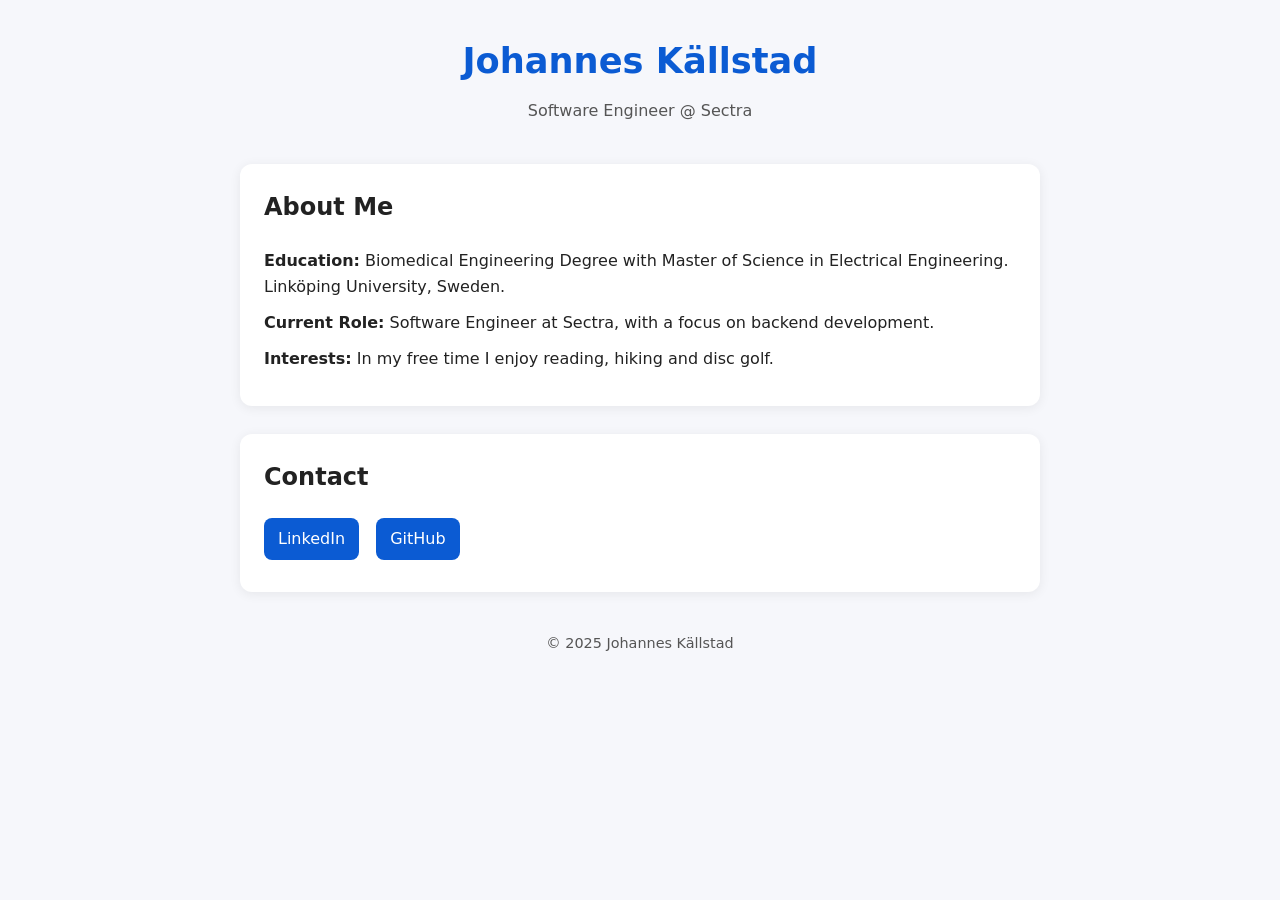
<file: index.html>
<!DOCTYPE html>
<html lang="en">
<head>
  <meta charset="UTF-8" />
  <meta name="viewport" content="width=device-width, initial-scale=1.0"/>
  <title>Johannes Källstad</title>
  <style>
    :root {
      --bg: #f6f7fb;
      --fg: #222;
      --muted: #555;
      --card: #fff;
      --shadow: 0 2px 12px rgba(0,0,0,0.07);
      --accent: #0b5bd3;
      --accent-ink: #fff;
    }

    body {
      font-family: system-ui, -apple-system, "Segoe UI", Roboto, Arial, sans-serif;
      line-height: 1.65;
      margin: 0;
      padding: 0;
      background: var(--bg);
      color: var(--fg);
    }

    .container {
      max-width: 800px;
      margin: 0 auto;
      padding: 32px 20px;
    }

    header {
      text-align: center;
      margin-bottom: 40px;
    }

    header h1 {
      margin: 0;
      font-size: 2.2rem;
      color: var(--accent);
    }

    header p {
      margin-top: 8px;
      color: var(--muted);
    }

    .card {
      background: var(--card);
      padding: 24px;
      border-radius: 12px;
      box-shadow: var(--shadow);
      margin-bottom: 28px;
    }

    .card h2 {
      margin-top: 0;
      color: var(--fg);
    }

    .card p {
      margin: 0.6em 0;
    }

    .contact-links a {
      display: inline-block;
      margin-right: 12px;
      margin-bottom: 8px;
      padding: 8px 14px;
      border-radius: 8px;
      text-decoration: none;
      background: var(--accent);
      color: var(--accent-ink);
      transition: background 0.2s ease;
    }

    .contact-links a:hover {
      background: #0847a5;
    }

    footer {
      margin-top: 40px;
      text-align: center;
      color: var(--muted);
      font-size: 0.9rem;
    }
  </style>
</head>
<body>
  <div class="container">
    <header>
      <h1>Johannes Källstad</h1>
      <p>Software Engineer @ Sectra</p>
    </header>

    <section class="card">
      <h2>About Me</h2>
      <p><strong>Education:</strong> Biomedical Engineering Degree with Master of Science in Electrical Engineering. Linköping University, Sweden.</p>
      <p><strong>Current Role:</strong> Software Engineer at Sectra, with a focus on backend development.</p>
      <p><strong>Interests:</strong> In my free time I enjoy reading, hiking and disc golf.</p>
    </section>

    <section class="card">
      <h2>Contact</h2>
      <div class="contact-links">
        <a href="https://www.linkedin.com/in/johannes-k%C3%A4llstad-13b89914a/" target="_blank">LinkedIn</a>
        <a href="https://github.com/ohukainen" target="_blank">GitHub</a>
      </div>
    </section>

    <footer>
      <p>© 2025 Johannes Källstad</p>
    </footer>
  </div>
</body>
</html>
</file>
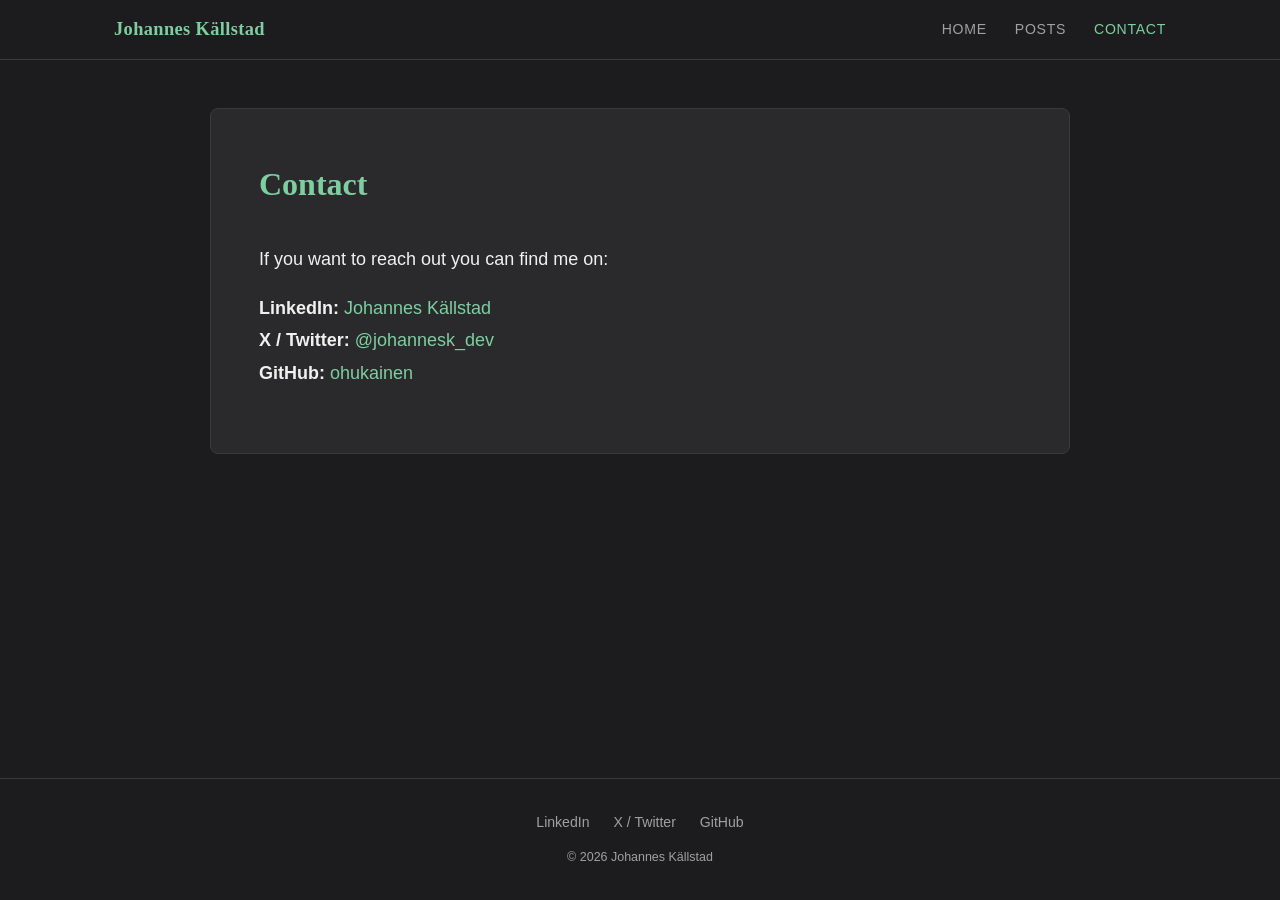
<file: contact.html>
<!DOCTYPE html>
<html lang="en">
<head>
  <meta charset="UTF-8">
  <meta name="viewport" content="width=device-width, initial-scale=1.0">
  <title>Contact – Johannes Källstad</title>
  <link rel="stylesheet" href="styles/site.css">
</head>
<body>

  <header class="site-header">
    <div class="header-inner">
      <a href="index.html" class="site-name">Johannes Källstad</a>
      <nav class="site-nav">
        <a href="index.html">Home</a>
        <a href="posts.html">Posts</a>
        <a href="contact.html" class="active">Contact</a>
      </nav>
    </div>
  </header>

  <main class="main-content">
    <div class="content-single">
      <div class="content-card">
        <h1>Contact</h1>

        <p>If you want to reach out you can find me on:</p>
        <p>
          <strong>LinkedIn:</strong> <a href="https://www.linkedin.com/in/johannes-k%C3%A4llstad-13b89914a/" target="_blank" rel="noopener">Johannes Källstad</a><br>
          <strong>X / Twitter:</strong> <a href="https://x.com/johannesk_dev" target="_blank" rel="noopener">@johannesk_dev</a><br>
          <strong>GitHub:</strong> <a href="https://github.com/ohukainen" target="_blank" rel="noopener">ohukainen</a>
        </p>
      </div>
    </div>
  </main>

  <footer class="site-footer">
    <div class="footer-links">
      <a href="https://www.linkedin.com/in/johannes-k%C3%A4llstad-13b89914a/" target="_blank" rel="noopener">LinkedIn</a>
      <a href="https://x.com/johannesk_dev"  target="_blank" rel="noopener">X / Twitter</a>
      <a href="https://github.com/ohukainen" target="_blank" rel="noopener">GitHub</a>
    </div>
    <div class="footer-copyright">© 2026 Johannes Källstad</div>
  </footer>

</body>
</html>
</file>
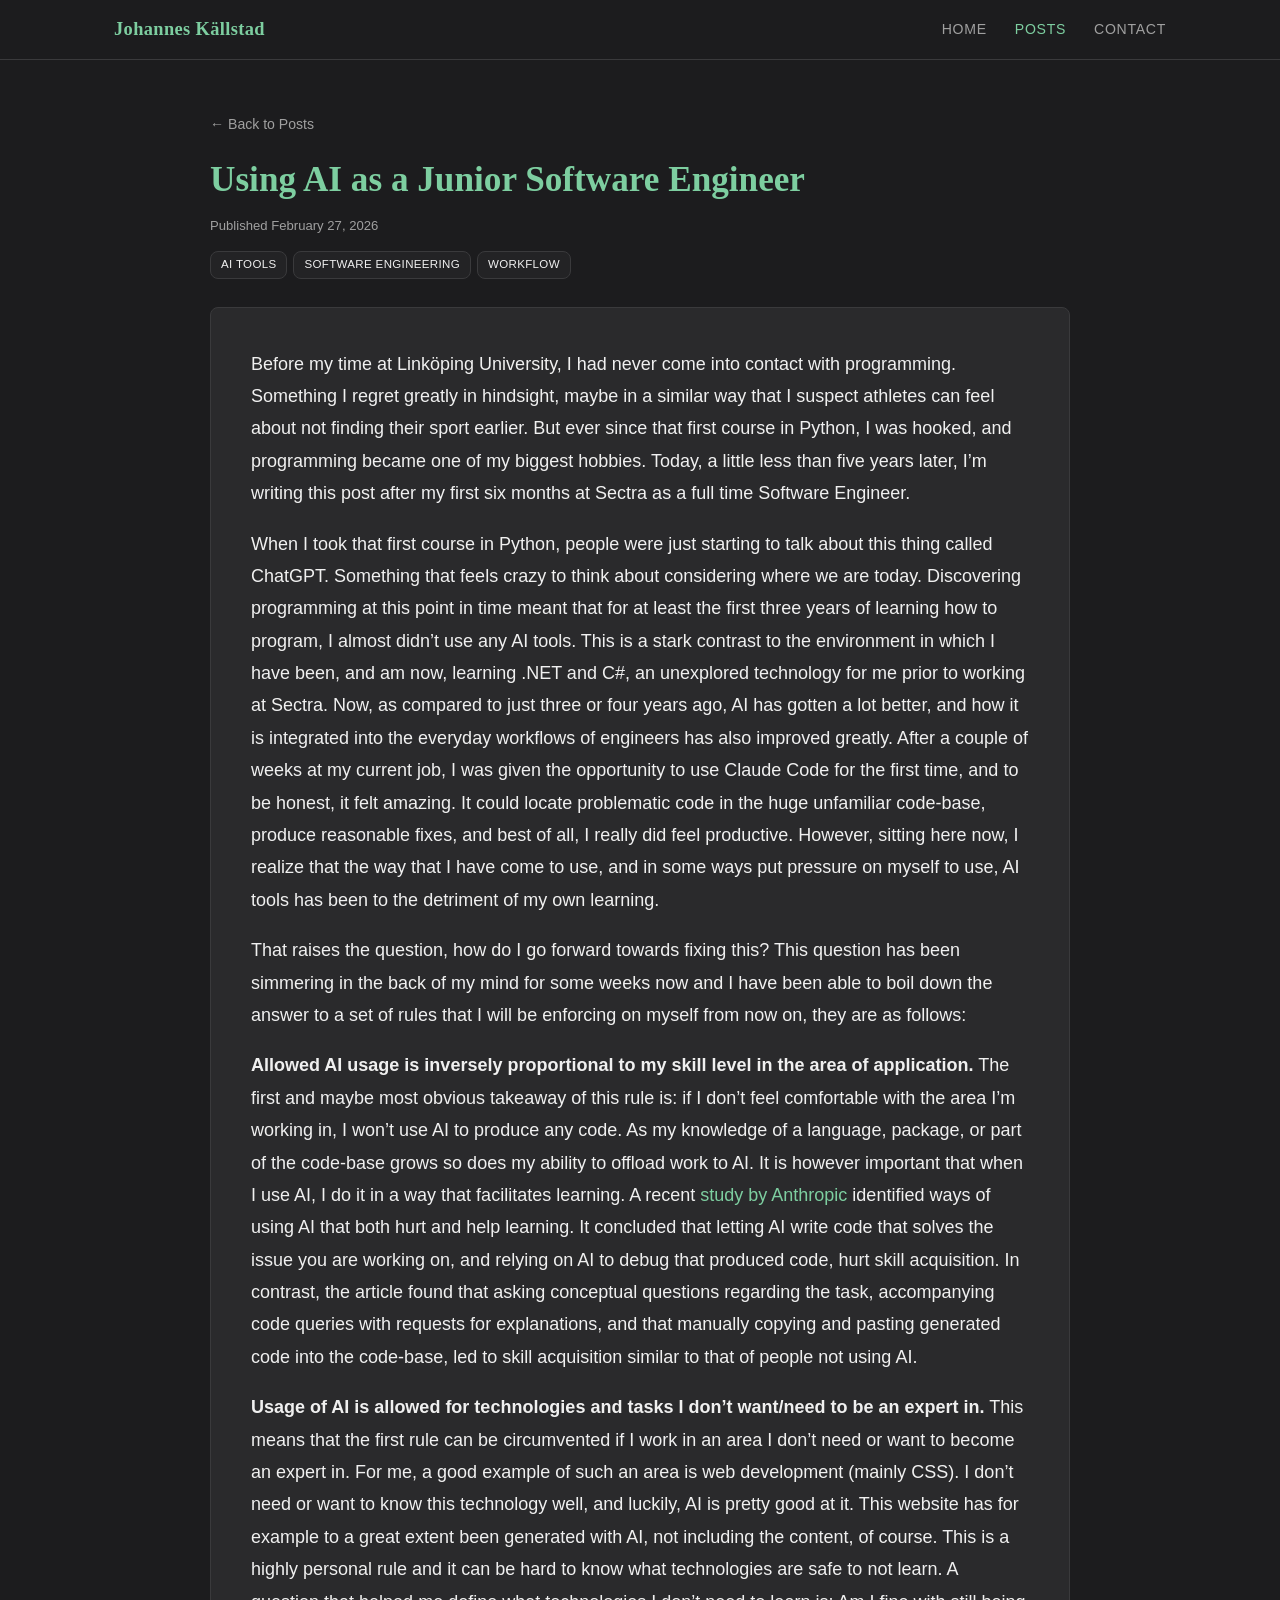
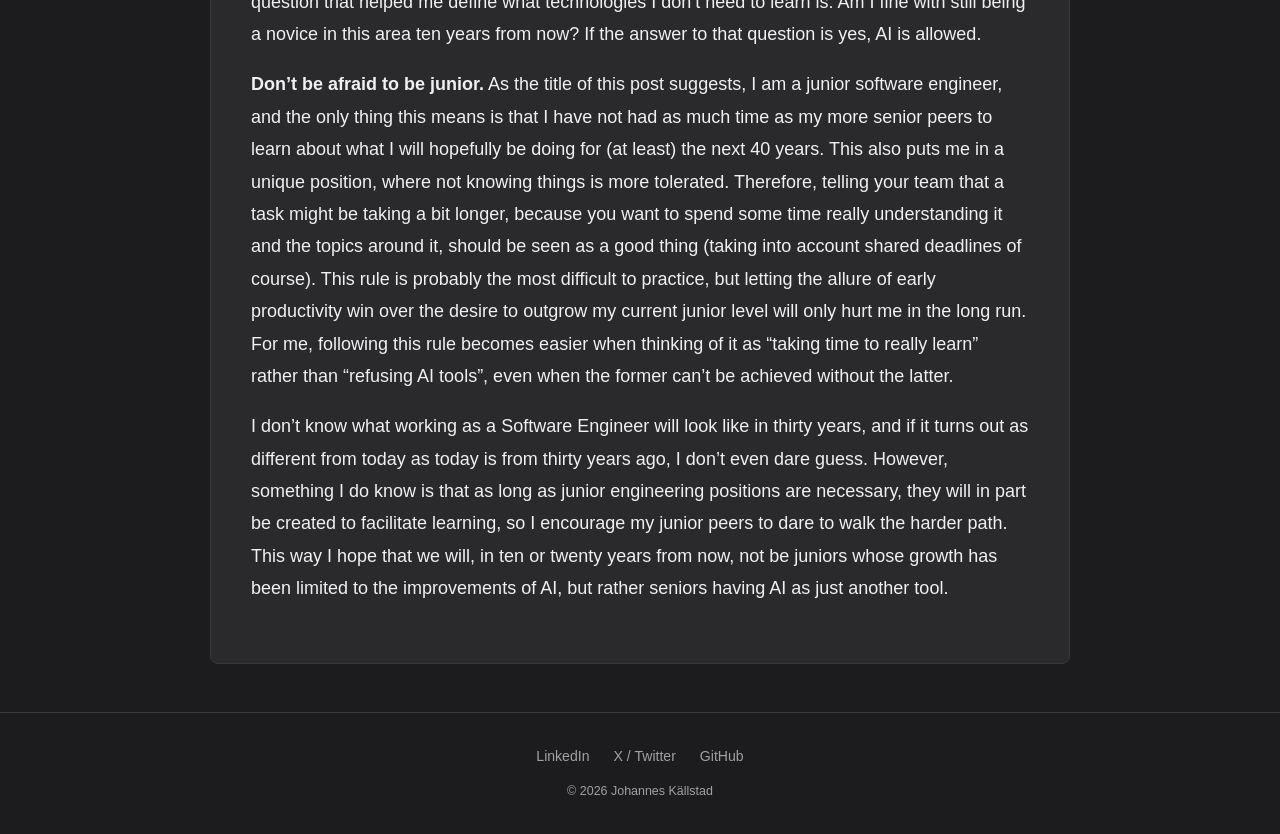
<file: posts/2026-02-27-using-ai-as-a-junior.html>
<!DOCTYPE html>
<html lang="en">
<head>
  <meta charset="UTF-8">
  <meta name="viewport" content="width=device-width, initial-scale=1.0">
  <title>Using AI as a Junior Software Engineer – Johannes Källstad</title>
  <link rel="stylesheet" href="../styles/site.css">
</head>
<body>

  <header class="site-header">
    <div class="header-inner">
      <a href="../index.html" class="site-name">Johannes Källstad</a>
      <nav class="site-nav">
        <a href="../index.html">Home</a>
        <a href="../posts.html" class="active">Posts</a>
        <a href="../contact.html">Contact</a>
      </nav>
    </div>
  </header>

  <main class="main-content">
    <div class="content-single">
      <a href="../posts.html" class="back-link">← Back to Posts</a>

      <div class="post-header">
        <h1>Using AI as a Junior Software Engineer</h1>
        <div class="post-meta">Published February 27, 2026</div>
        <div class="post-tags">
          <span class="tag">AI Tools</span>
          <span class="tag">Software Engineering</span>
          <span class="tag">Workflow</span>
        </div>
      </div>

      <div class="post-body">
        <p>Before my time at Linköping University, I had never come into contact with programming. Something I regret greatly in hindsight, maybe in a similar way that I suspect athletes can feel about not finding their sport earlier. But ever since that first course in Python, I was hooked, and programming became one of my biggest hobbies. Today, a little less than five years later, I’m writing this post after my first six months at Sectra as a full time Software Engineer.</p>

        <p>When I took that first course in Python, people were just starting to talk about this thing called ChatGPT. Something that feels crazy to think about considering where we are today. Discovering programming at this point in time meant that for at least the first three years of learning how to program, I almost didn’t use any AI tools. This is a stark contrast to the environment in which I have been, and am now, learning .NET and C#, an unexplored technology for me prior to working at Sectra. Now, as compared to just three or four years ago, AI has gotten a lot better, and how it is integrated into the everyday workflows of engineers has also improved greatly. After a couple of weeks at my current job, I was given the opportunity to use Claude Code for the first time, and to be honest, it felt amazing. It could locate problematic code in the huge unfamiliar code-base, produce reasonable fixes, and best of all, I really did feel productive. However, sitting here now, I realize that the way that I have come to use, and in some ways put pressure on myself to use, AI tools has been to the detriment of my own learning.</p>

        <p>That raises the question, how do I go forward towards fixing this? This question has been simmering in the back of my mind for some weeks now and I have been able to boil down the answer to a set of rules that I will be enforcing on myself from now on, they are as follows:</p>

        <p><strong>Allowed AI usage is inversely proportional to my skill level in the area of application.</strong> The first and maybe most obvious takeaway of this rule is: if I don’t feel comfortable with the area I’m working in, I won’t use AI to produce any code. As my knowledge of a language, package, or part of the code-base grows so does my ability to offload work to AI. It is however important that when I use AI, I do it in a way that facilitates learning. A recent <a href="https://www.anthropic.com/research/AI-assistance-coding-skills">study by Anthropic </a> identified ways of using AI that both hurt and help learning. It concluded that letting AI write code that solves the issue you are working on, and relying on AI to debug that produced code, hurt skill acquisition. In contrast, the article found that asking conceptual questions regarding the task, accompanying code queries with requests for explanations, and that manually copying and pasting generated code into the code-base, led to skill acquisition similar to that of people not using AI.</p>

        <p><strong>Usage of AI is allowed for technologies and tasks I don’t want/need to be an expert in.</strong> This means that the first rule can be circumvented if I work in an area I don’t need or want to become an expert in. For me, a good example of such an area is web development (mainly CSS). I don’t need or want to know this technology well, and luckily, AI is pretty good at it. This website has for example to a great extent been generated with AI, not including the content, of course. This is a highly personal rule and it can be hard to know what technologies are safe to not learn. A question that helped me define what technologies I don’t need to learn is: Am I fine with still being a novice in this area ten years from now? If the answer to that question is yes, AI is allowed.</p>

        <p><strong>Don’t be afraid to be junior.</strong> As the title of this post suggests, I am a junior software engineer, and the only thing this means is that I have not had as much time as my more senior peers to learn about what I will hopefully be doing for (at least) the next 40 years. This also puts me in a unique position, where not knowing things is more tolerated. Therefore, telling your team that a task might be taking a bit longer, because you want to spend some time really understanding it and the topics around it, should be seen as a good thing (taking into account shared deadlines of course). This rule is probably the most difficult to practice, but letting the allure of early productivity win over the desire to outgrow my current junior level will only hurt me in the long run. For me, following this rule becomes easier when thinking of it as “taking time to really learn” rather than “refusing AI tools”, even when the former can’t be achieved without the latter.</p>

        <p>I don’t know what working as a Software Engineer will look like in thirty years, and if it turns out as different from today as today is from thirty years ago, I don’t even dare guess. However, something I do know is that as long as junior engineering positions are necessary, they will in part be created to facilitate learning, so I encourage my junior peers to dare to walk the harder path. This way I hope that we will, in ten or twenty years from now, not be juniors whose growth has been limited to the improvements of AI, but rather seniors having AI as just another tool.</p>
      </div>
    </div>
  </main>

  <footer class="site-footer">
    <div class="footer-links">
      <a href="https://www.linkedin.com/in/johannes-k%C3%A4llstad-13b89914a/" target="_blank" rel="noopener">LinkedIn</a>
      <a href="https://x.com/johannesk_dev"  target="_blank" rel="noopener">X / Twitter</a>
      <a href="https://github.com/ohukainen" target="_blank" rel="noopener">GitHub</a>
    </div>
    <div class="footer-copyright">© 2026 Johannes Källstad</div>
  </footer>

</body>
</html>
</file>
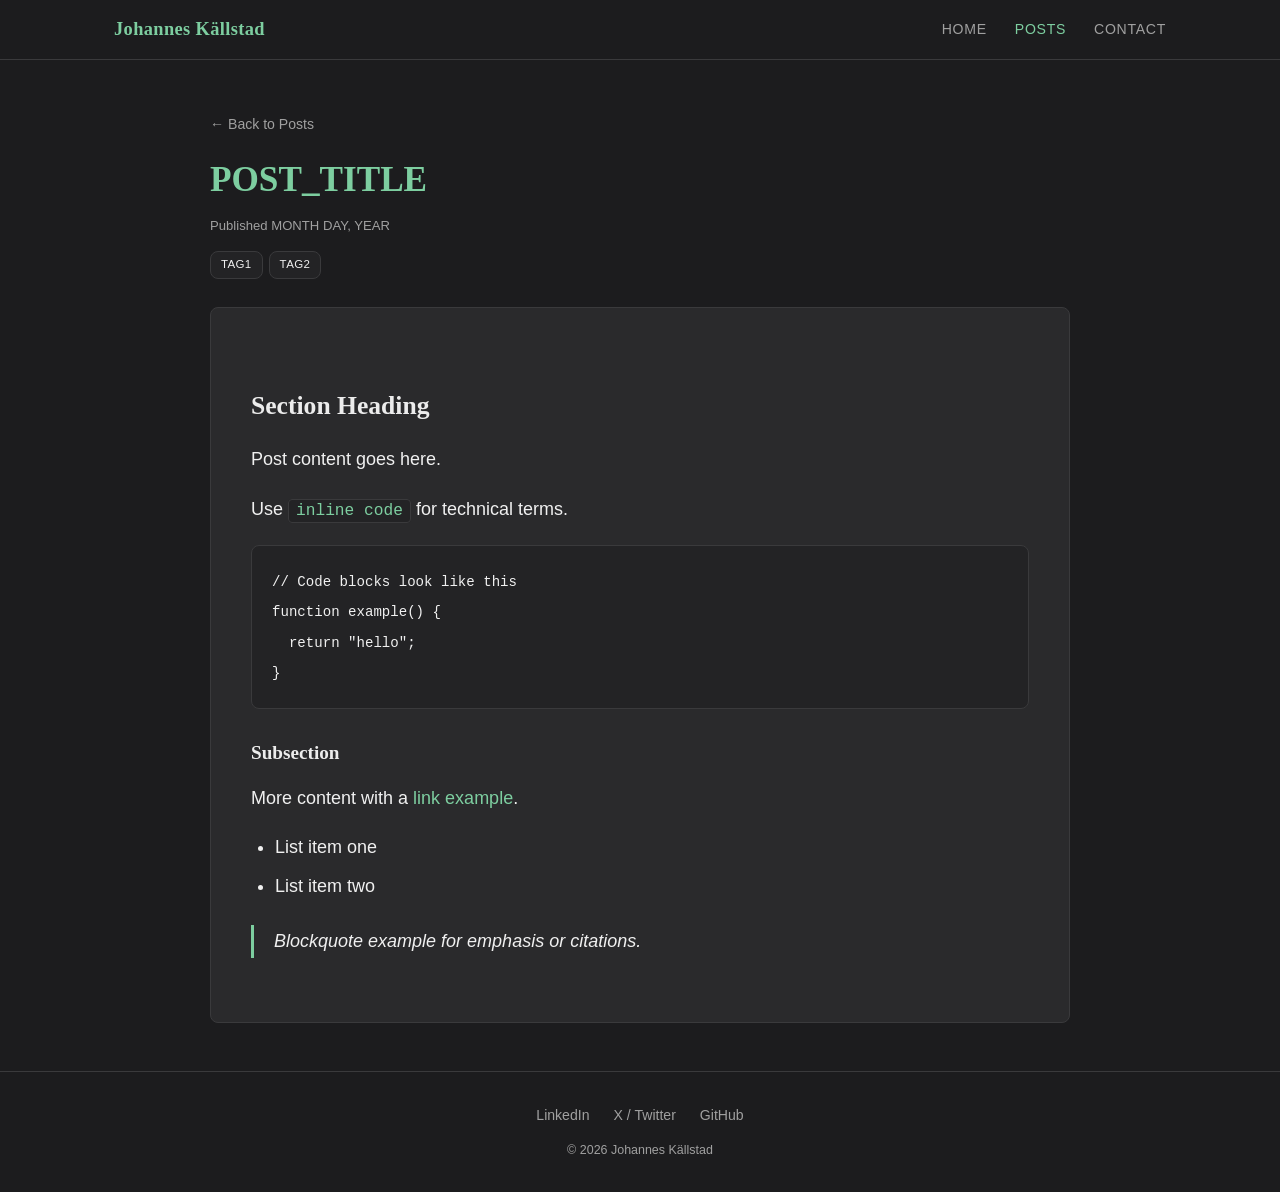
<file: posts/TEMPLATE-new.html>
<!DOCTYPE html>
<html lang="en">
<head>
  <meta charset="UTF-8">
  <meta name="viewport" content="width=device-width, initial-scale=1.0">
  <title>POST_TITLE – Johannes Källstad</title>
  <link rel="stylesheet" href="../styles/site.css">
</head>
<body>

  <header class="site-header">
    <div class="header-inner">
      <a href="../index.html" class="site-name">Johannes Källstad</a>
      <nav class="site-nav">
        <a href="../index.html">Home</a>
        <a href="../posts.html" class="active">Posts</a>
        <a href="../contact.html">Contact</a>
      </nav>
    </div>
  </header>

  <main class="main-content">
    <div class="content-single">
      <a href="../posts.html" class="back-link">← Back to Posts</a>

      <div class="post-header">
        <h1>POST_TITLE</h1>
        <div class="post-meta">Published MONTH DAY, YEAR</div>
        <!-- When edited, change to: Published MONTH DAY, YEAR · Edited MONTH DAY, YEAR -->
        <div class="post-tags">
          <span class="tag">TAG1</span>
          <span class="tag">TAG2</span>
        </div>
      </div>

      <div class="post-body">
        <h2>Section Heading</h2>
        <p>Post content goes here.</p>  

        <p>Use <code>inline code</code> for technical terms.</p>

        <pre><code>// Code blocks look like this
function example() {
  return "hello";
}</code></pre>

        <h3>Subsection</h3>
        <p>More content with a <a href="#">link example</a>.</p>

        <ul>
          <li>List item one</li>
          <li>List item two</li>
        </ul>

        <blockquote>
          <p>Blockquote example for emphasis or citations.</p>
        </blockquote>
      </div>
    </div>
  </main>

  <footer class="site-footer">
    <div class="footer-links">
      <a href="https://www.linkedin.com/in/johannes-k%C3%A4llstad-13b89914a/" target="_blank" rel="noopener">LinkedIn</a>
      <a href="https://x.com/johannesk_dev"  target="_blank" rel="noopener">X / Twitter</a>
      <a href="https://github.com/ohukainen" target="_blank" rel="noopener">GitHub</a>
    </div>
    <div class="footer-copyright">© 2026 Johannes Källstad</div>
  </footer>

</body>
</html>
</file>
<file: styles/site.css>
/* ===========================
   CSS VARIABLES
   =========================== */
:root {
  --bg-primary: #1c1c1e;
  --bg-card: #2a2a2c;
  --bg-input: #232325;
  /* --text-primary: #dcdcdc; */
  --text-primary: #f0f0f0;
  --text-secondary: #a0a0a0;
  --text-heading: #ececec;
  --accent: #7dcea0;
  --accent-hover: #6db88f;
  --accent-subtle: rgba(125, 206, 160, 0.1);
  --border: #3a3a3c;
  --border-hover: #4a4a4c;
  --radius: 8px;
  --header-height: 60px;
  --max-width: 1100px;
  --content-width: 860px;
  --font-body: -apple-system, BlinkMacSystemFont, 'Segoe UI', Roboto, Helvetica, Arial, sans-serif;
  --font-heading: Georgia, 'Times New Roman', serif;
}

/* ===========================
   RESET & BASE
   =========================== */
*, *::before, *::after {
  box-sizing: border-box;
  margin: 0;
  padding: 0;
}

html {
  scroll-behavior: smooth;
  scroll-padding-top: calc(var(--header-height) + 24px);
}

body {
  font-family: var(--font-body);
  background-color: var(--bg-primary);
  color: var(--text-primary);
  line-height: 1.7;
  font-size: 18px;
  min-height: 100vh;
  display: flex;
  flex-direction: column;
  -webkit-font-smoothing: antialiased;
  -moz-osx-font-smoothing: grayscale;
}

a {
  color: var(--accent);
  text-decoration: none;
  transition: color 0.2s ease;
}

a:hover {
  color: var(--accent-hover);
}

img {
  max-width: 100%;
  height: auto;
}

/* ===========================
   HEADER
   =========================== */
.site-header {
  position: fixed;
  top: 0;
  left: 0;
  right: 0;
  height: var(--header-height);
  background-color: var(--bg-primary);
  border-bottom: 1px solid var(--border);
  z-index: 100;
  display: flex;
  align-items: center;
}

.header-inner {
  width: 100%;
  max-width: var(--max-width);
  margin: 0 auto;
  padding: 0 24px;
  display: flex;
  align-items: center;
  justify-content: space-between;
}

.site-name {
  font-family: var(--font-heading);
  font-size: 1.15rem;
  font-weight: 600;
  color: var(--accent);
  letter-spacing: 0.02em;
}

.site-name:hover {
  color: var(--accent-hover);
}

.site-nav {
  display: flex;
  gap: 28px;
}

.site-nav a {
  font-size: 0.88rem;
  font-weight: 500;
  color: var(--text-secondary);
  text-transform: uppercase;
  letter-spacing: 0.05em;
  transition: color 0.2s ease;
}

.site-nav a:hover,
.site-nav a.active {
  color: var(--accent);
}

/* ===========================
   MAIN CONTENT
   =========================== */
.main-content {
  flex: 1;
  margin-top: var(--header-height);
  padding: 48px 24px;
}

/* Single column layout (home, contact, individual posts) */
.content-single {
  max-width: var(--content-width);
  margin: 0 auto;
}

.content-card {
  background-color: var(--bg-card);
  border: 1px solid var(--border);
  border-radius: var(--radius);
  padding: 48px;
}

.content-card h1 {
  font-family: var(--font-heading);
  font-size: 2rem;
  font-weight: 600;
  color: var(--accent);
  margin-bottom: 32px;
}

.content-card h2 {
  font-family: var(--font-heading);
  font-size: 1.4rem;
  font-weight: 600;
  color: var(--text-heading);
  margin-top: 28px;
  margin-bottom: 12px;
}

.content-card p {
  color: var(--text-primary);
  margin-bottom: 16px;
  line-height: 1.8;
}

.content-card strong {
  color: var(--text-primary);
  font-weight: 600;
}

.content-card a {
  color: var(--accent);
  text-decoration: none;
  border-bottom: 1px solid transparent;
  transition: border-color 0.2s ease, color 0.2s ease;
}

.content-card a:hover {
  border-bottom-color: var(--accent);
}

/* ===========================
   POSTS PAGE - TWO COLUMN LAYOUT
   =========================== */
.content-posts {
  max-width: var(--max-width);
  margin: 0 auto;
  display: grid;
  grid-template-columns: 1fr 260px;
  gap: 32px;
}

/* Sidebar */
.sidebar {
  position: sticky;
  top: calc(var(--header-height) + 24px);
  align-self: start;
}

.sidebar-section {
  margin-bottom: 28px;
}

.sidebar-heading {
  font-family: var(--font-heading);
  font-size: 0.8rem;
  font-weight: 600;
  color: var(--text-heading);
  text-transform: uppercase;
  letter-spacing: 0.08em;
  margin-bottom: 12px;
}

#searchBox {
  width: 100%;
  padding: 10px 14px;
  background-color: var(--bg-input);
  border: 1px solid var(--border);
  border-radius: var(--radius);
  color: var(--text-primary);
  font-family: var(--font-body);
  font-size: 0.9rem;
  outline: none;
  transition: border-color 0.2s ease;
}

#searchBox::placeholder {
  color: var(--text-secondary);
}

#searchBox:focus {
  border-color: var(--accent);
}

.tag-filters {
  display: flex;
  flex-wrap: wrap;
  gap: 6px;
  justify-content: center;
}

.tag-filter {
  padding: 5px 12px;
  background-color: var(--bg-input);
  border: 1px solid var(--border);
  border-radius: var(--radius);
  color: var(--text-primary);
  font-family: var(--font-body);
  font-size: 0.78rem;
  font-weight: 500;
  cursor: pointer;
  transition: all 0.2s ease;
  text-transform: uppercase;
  letter-spacing: 0.03em;
}

.tag-filter:hover {
  border-color: var(--accent);
  color: var(--text-primary);
}

.tag-filter.active {
  background-color: var(--accent-subtle);
  border-color: var(--border);
  color: var(--accent);
}

#clearFilters {
  margin-top: 12px;
  padding: 6px 14px;
  background: none;
  border: 1px solid var(--border);
  border-radius: var(--radius);
  color: var(--text-secondary);
  font-family: var(--font-body);
  font-size: 0.78rem;
  cursor: pointer;
  transition: all 0.2s ease;
  width: 100%;
}

#clearFilters:hover {
  border-color: var(--accent);
  color: var(--accent);
}

#clearFilters.hidden {
  display: none;
}

/* Post list */
.page-title {
  font-family: var(--font-heading);
  font-size: 2rem;
  font-weight: 600;
  color: var(--accent);
  margin-bottom: 20px;
}

.post-list-header {
  margin-bottom: 20px;
}

#resultsCount {
  font-size: 0.88rem;
  color: var(--text-secondary);
}

.post-card {
  display: block;
  background-color: var(--bg-card);
  border: 1px solid var(--border);
  border-radius: var(--radius);
  padding: 24px;
  margin-bottom: 16px;
  text-decoration: none;
  transition: border-color 0.2s ease, transform 0.15s ease;
}

.post-card:hover {
  border-color: var(--border-hover);
  transform: translateY(-1px);
}

.post-card h2 {
  font-family: var(--font-heading);
  font-size: 1.3rem;
  font-weight: 600;
  color: var(--text-heading);
  margin-bottom: 8px;
}

.post-card:hover h2 {
  color: var(--accent);
}

.post-meta {
  font-size: 0.82rem;
  color: var(--text-secondary);
  margin-bottom: 10px;
}

.post-excerpt {
  color: var(--text-primary);
  font-size: 0.95rem;
  line-height: 1.6;
  margin-bottom: 14px;
}

.post-tags {
  display: flex;
  flex-wrap: wrap;
  gap: 6px;
}

.tag {
  padding: 3px 10px;
  background-color: var(--bg-input);
  border: 1px solid var(--border);
  border-radius: var(--radius);
  color: var(--text-primary);
  font-size: 0.72rem;
  font-weight: 500;
  text-transform: uppercase;
  letter-spacing: 0.03em;
}

.empty-state {
  text-align: center;
  padding: 48px 24px;
  color: var(--text-secondary);
  font-size: 0.95rem;
}

/* ===========================
   INDIVIDUAL POST PAGE
   =========================== */
.back-link {
  display: inline-block;
  margin-bottom: 20px;
  font-size: 0.88rem;
  color: var(--text-secondary);
  transition: color 0.2s ease;
}

.back-link:hover {
  color: var(--accent);
}

.post-header {
  margin-bottom: 28px;
}

.post-header h1 {
  font-family: var(--font-heading);
  font-size: 2.2rem;
  font-weight: 600;
  color: var(--accent);
  margin-bottom: 12px;
  line-height: 1.3;
}

.post-header .post-meta {
  margin-bottom: 14px;
}

.post-body {
  background-color: var(--bg-card);
  border: 1px solid var(--border);
  border-radius: var(--radius);
  padding: 40px;
}

.post-body h2 {
  font-family: var(--font-heading);
  font-size: 1.6rem;
  font-weight: 600;
  color: var(--text-heading);
  margin-top: 36px;
  margin-bottom: 16px;
}

.post-body h3 {
  font-family: var(--font-heading);
  font-size: 1.2rem;
  font-weight: 600;
  color: var(--text-heading);
  margin-top: 28px;
  margin-bottom: 12px;
}

.post-body p {
  margin-bottom: 18px;
  line-height: 1.8;
  color: var(--text-primary);
}

.post-body a {
  color: var(--accent);
  border-bottom: 1px solid transparent;
  transition: border-color 0.2s ease;
}

.post-body a:hover {
  border-bottom-color: var(--accent);
}

.post-body code {
  background-color: var(--bg-input);
  color: var(--accent);
  padding: 2px 7px;
  border-radius: 4px;
  font-size: 0.9em;
  border: 1px solid var(--border);
}

.post-body pre {
  background-color: var(--bg-input);
  border: 1px solid var(--border);
  border-radius: var(--radius);
  padding: 20px;
  overflow-x: auto;
  margin-bottom: 20px;
}

.post-body pre code {
  background: none;
  border: none;
  padding: 0;
  font-size: 0.88rem;
  line-height: 1.6;
  color: var(--text-primary);
}

.post-body ul,
.post-body ol {
  margin-bottom: 18px;
  padding-left: 24px;
}

.post-body li {
  margin-bottom: 8px;
  line-height: 1.7;
}

.post-body blockquote {
  border-left: 3px solid var(--accent);
  padding-left: 20px;
  margin: 24px 0;
  color: var(--text-secondary);
  font-style: italic;
}

/* ===========================
   FOOTER
   =========================== */
.site-footer {
  border-top: 1px solid var(--border);
  padding: 32px 24px;
  text-align: center;
}

.footer-links {
  display: flex;
  justify-content: center;
  gap: 24px;
  margin-bottom: 12px;
}

.footer-links a {
  font-size: 0.88rem;
  color: var(--text-secondary);
  transition: color 0.2s ease;
}

.footer-links a:hover {
  color: var(--accent);
}

.footer-copyright {
  font-size: 0.78rem;
  color: var(--text-secondary);
}

/* ===========================
   RESPONSIVE
   =========================== */
@media (max-width: 1024px) {
  .content-posts {
    grid-template-columns: 1fr;
  }

  .sidebar {
    position: static;
    order: -1;
  }

  .content-card {
    padding: 32px;
  }

  .post-body {
    padding: 28px;
  }
}

@media (max-width: 500px) {
  .site-header {
    height: auto;
    padding: 12px 0;
  }

  .header-inner {
    flex-direction: column;
    gap: 10px;
    padding: 0 16px;
    align-items: center;
  }

  .main-content {
    margin-top: 100px;
  }

  html {
    scroll-padding-top: 120px;
  }
}

@media (max-width: 640px) {
  .header-inner {
    padding: 0 16px;
  }

  .site-nav {
    gap: 16px;
  }

  .main-content {
    padding: 32px 16px;
  }

  .content-card {
    padding: 24px;
  }

  .content-card h1 {
    font-size: 1.6rem;
  }

  .post-header h1 {
    font-size: 1.6rem;
  }

  .post-body {
    padding: 20px;
  }

  .post-body h2 {
    font-size: 1.3rem;
  }
}
</file>
